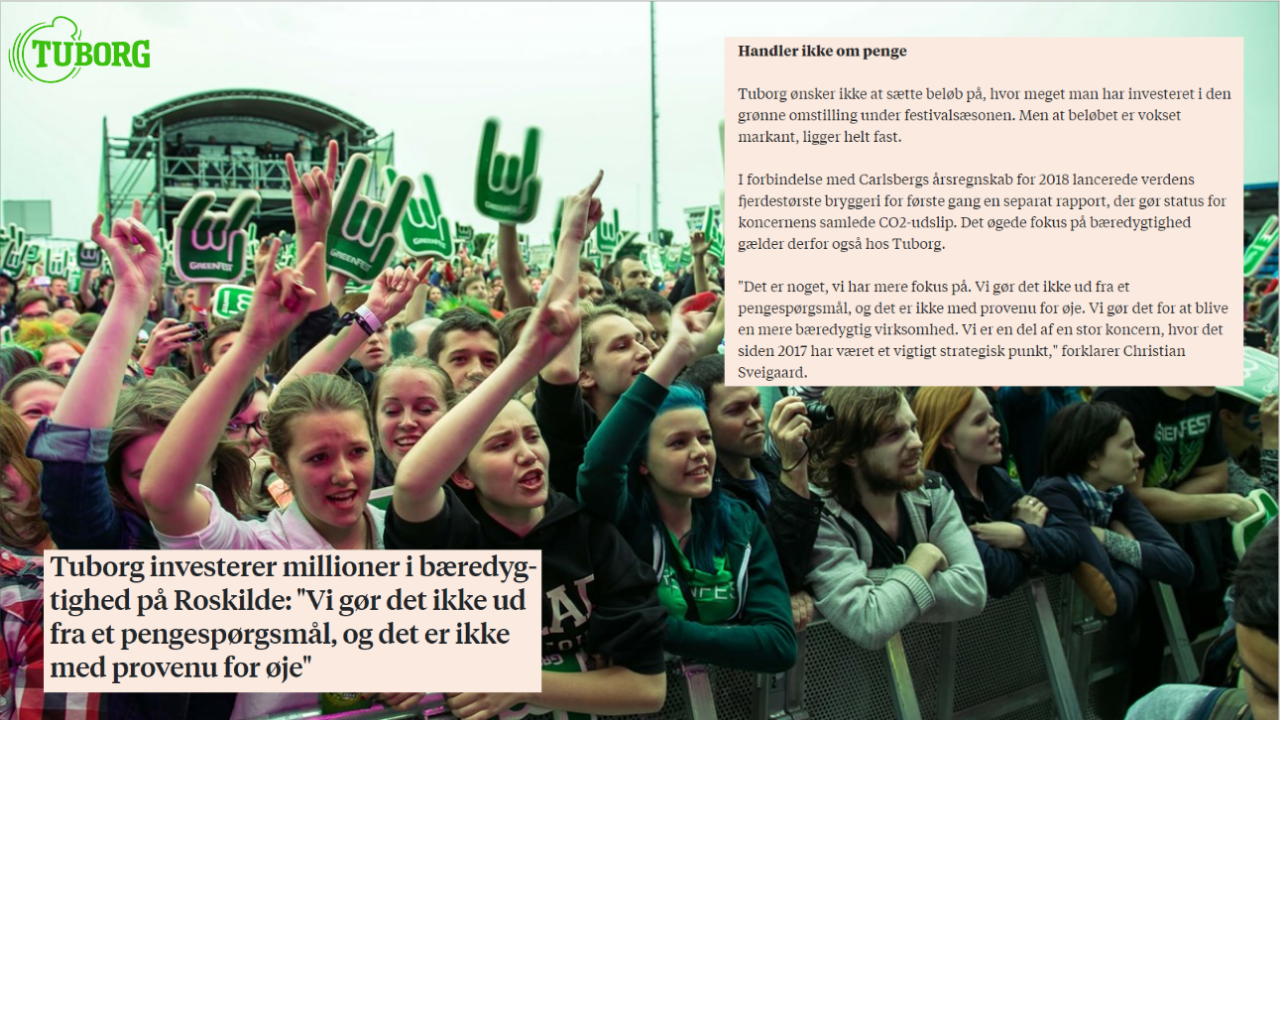
<file: bæredygtighed.html>
<!DOCTYPE html>
<html lang="en">
<head>
    <meta charset="UTF-8">
    <meta http-equiv="X-UA-Compatible" content="IE=edge">
    <meta name="viewport" content="width=device-width, initial-scale=1.0">
    <title>voresdrikkevare</title>
    <link rel="stylesheet" href="/css/Stylesheet.css">
</head>
<body id="greenplanet">
    <div id="back" onclick="location.href='/index.html'">Tilbage</div>
</body>
</html>
</file>
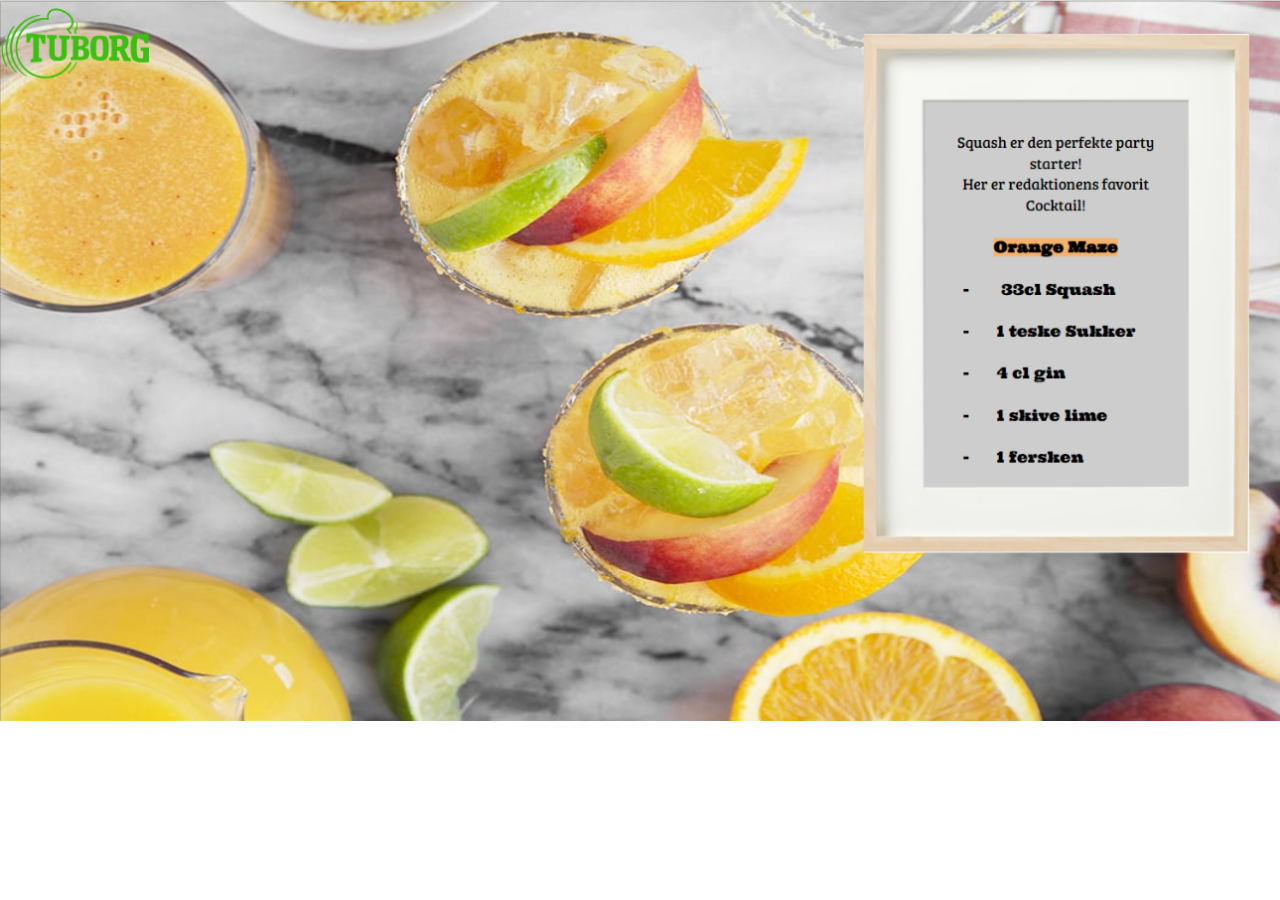
<file: inspiration.html>
<!DOCTYPE html>
<html lang="en">
<head>
    <meta charset="UTF-8">
    <meta http-equiv="X-UA-Compatible" content="IE=edge">
    <meta name="viewport" content="width=device-width, initial-scale=1.0">
    <title>voresdrikkevare</title>
    <link rel="stylesheet" href="/css/Stylesheet.css">
</head>
<body id="inspi">
    <div id="back" onclick="location.href='/index.html'">back</div>
</body>
</html>
</file>
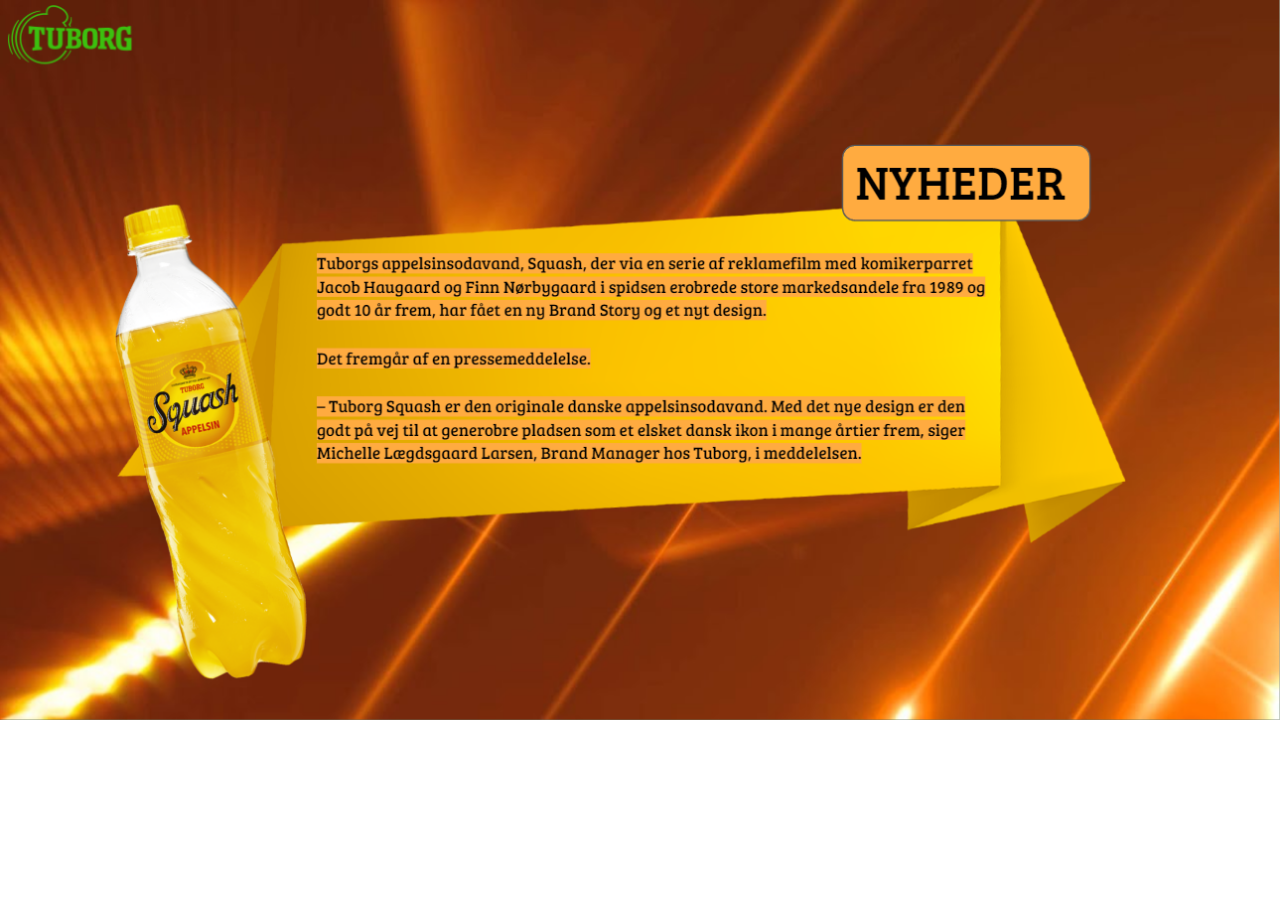
<file: nyheder.html>
<!DOCTYPE html>
<html lang="en">
<head>
    <meta charset="UTF-8">
    <meta http-equiv="X-UA-Compatible" content="IE=edge">
    <meta name="viewport" content="width=device-width, initial-scale=1.0">
    <title>voresdrikkevare</title>
    <link rel="stylesheet" href="/css/Stylesheet.css">
</head>
<body id="news">
    <div id="back" onclick="location.href='/index.html'">Tilbage</div>
</body>
</html>
</file>
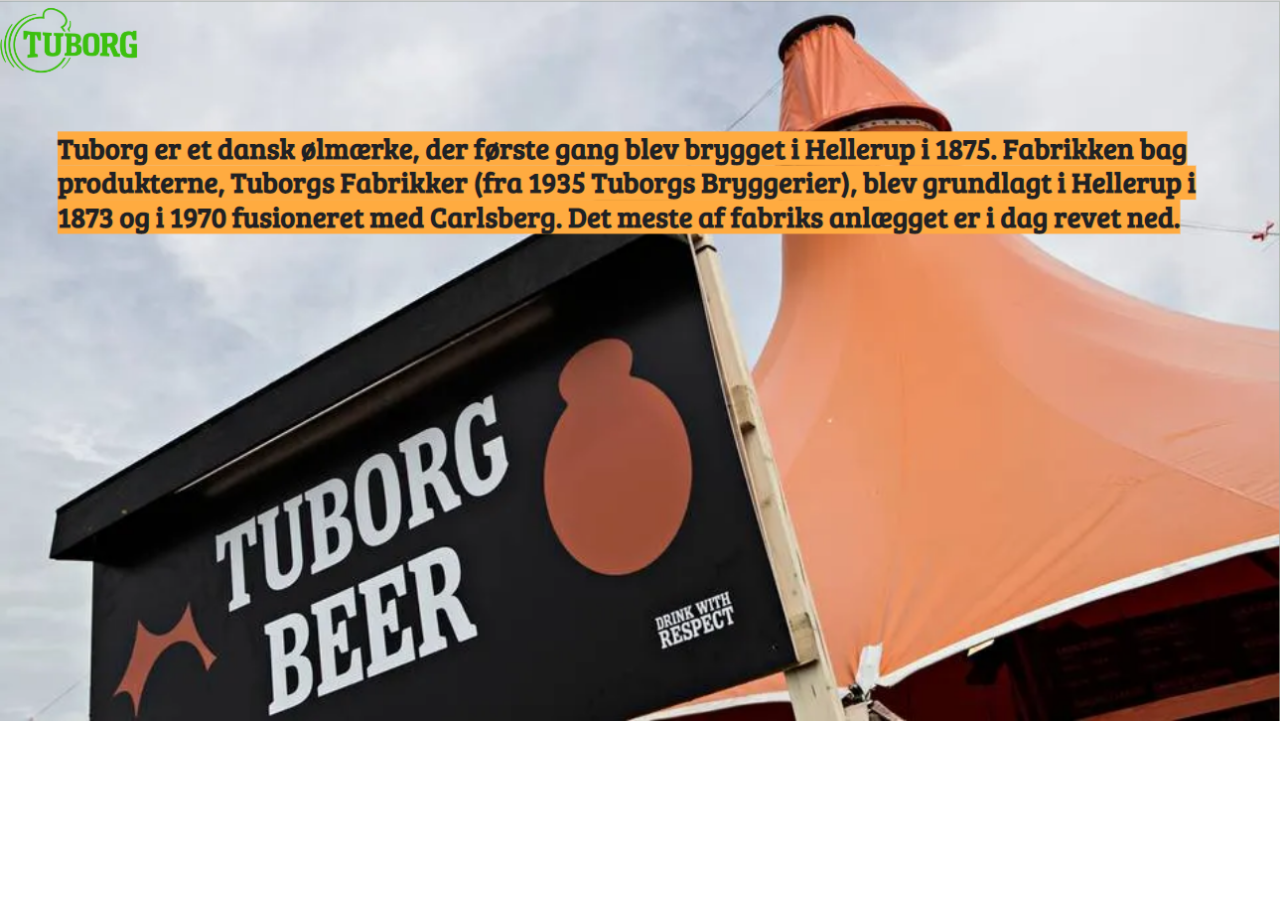
<file: omos.html>
<!DOCTYPE html>
<html lang="en">
<head>
    <meta charset="UTF-8">
    <meta http-equiv="X-UA-Compatible" content="IE=edge">
    <meta name="viewport" content="width=device-width, initial-scale=1.0">
    <title>voresdrikkevare</title>
    <link rel="stylesheet" href="/css/Stylesheet.css">
</head>
<body id="about">
    <div id="back" onclick="location.href='/index.html'">Tilbage</div>
</body>
</html>
</file>
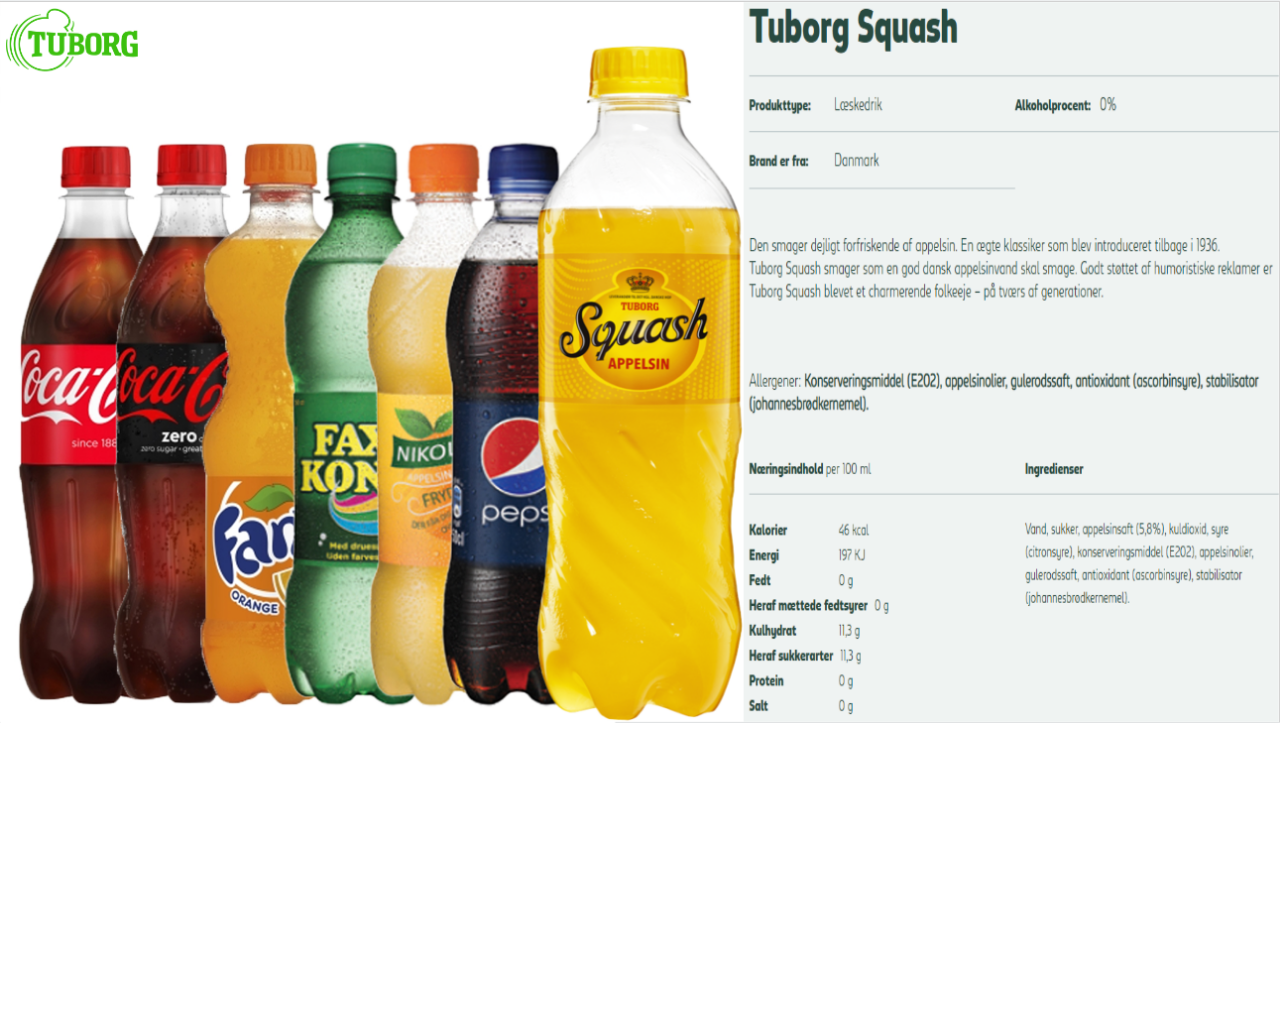
<file: voresdrikkevare.html>
<!DOCTYPE html>
<html lang="en">
<head>
    <meta charset="UTF-8">
    <meta http-equiv="X-UA-Compatible" content="IE=edge">
    <meta name="viewport" content="width=device-width, initial-scale=1.0">
    <title>voresdrikkevare</title>
    <link rel="stylesheet" href="/css/Stylesheet.css">
</head>
<body id="drinks">
    <div id="back" onclick="location.href='/index.html'">Tilbage</div>
</body>
</html>
</file>
<file: css/Stylesheet.css>
.squashbackground{
    background-image: url("../Assets/Tuborg-Squash-Case-1600-1000x625.jpg");
    background-repeat: no-repeat;
    background-size: cover;
    background-attachment: fixed;
}
body{
    margin: 0px;
}
.box{
    cursor: pointer;
    background-color: black;
    min-height: 35vh;
    min-width: 40vh;
    display: block;
    margin-left: auto;
    margin-right: auto;
    text-align: center;
    margin-right: 10px;
    margin-bottom: 10px;
}
.wrapper{
    display: flex;
    align-items: center;
    justify-content: center;
    margin: 50px;
    padding: 10px;
    display: flex;
    flex-flow: column wrap;
    flex: 1 1 30%;
    max-height: 100%;
}
.content{
    overflow: auto;
    height: 100%;
    width: 50%;
}
.content > div{
    overflow: hidden;
    max-width: 30px;
    max-height: 30px;
    float: left;
}
.bg-text {
    background-color: rgb(226, 109, 14);
    font-weight: bold;
    position: absolute;
    z-index: 2;
    align-items: center;
    
  }
.content > div >p{
    color: white;
    font-weight: bold;
}
#b1{
    
    background-size: 100%;
    background-repeat: no-repeat;
    background-image: url(/Assets/VoresDrikkevare.png);
}
#b2{
    background-size: 100%;
    background-repeat: no-repeat;
    background-image: url(/Assets/nyheder.png);
}
#b3{
    background-size: 100%;
    background-repeat: no-repeat;
    background-image: url(/Assets/inspi.png);
}
#b4{
    background-size: 100%;
    background-repeat: no-repeat;
    background-image: url(/Assets/2.png);
}
#b5{
    background-size: 100%;
    background-repeat: no-repeat;
    background-image: url(/Assets/bæredygtighed.png);
}
.box:hover{
color:white;
}

#drinks{
    height: 112vh;
    background-size: 100%;
    background-repeat: no-repeat;
    background-image: url(/Assets/voresdrikkevarepage.png);
}
#news{
    background-size: 100%;
    background-repeat: no-repeat;
    background-image: url(/Assets/nyhederpage.png);
}
#inspi{
    background-size: 100%;
    background-repeat: no-repeat;
    background-image: url(/Assets/inspirationpage.png);
}
#about{
    background-size: 100%;
    background-repeat: no-repeat;
    background-image: url(/Assets/omospage.png);
}
#greenplanet{
    height: 112vh;
    background-size: 100%;
    background-repeat: no-repeat;
    background-image: url(/Assets/bæredygtighedpage.png);
}
#back{
    text-align: center;
    background-color: transparent;
    color: transparent;
    font-size: 30px;
    margin-top: 20px;
    width: 24vh;
    height: 8vh;
}
#back:hover{
    cursor: pointer;
    color: white;
    font-weight: bold;
    background-color: orangered;
}

#video{
    background-color: orange;
}
.footer{
    margin-top: 50vh;
    text-align: center;
    color: white;
    background-color: black;
    height: 70px;
    width: 100%;
}
</file>
